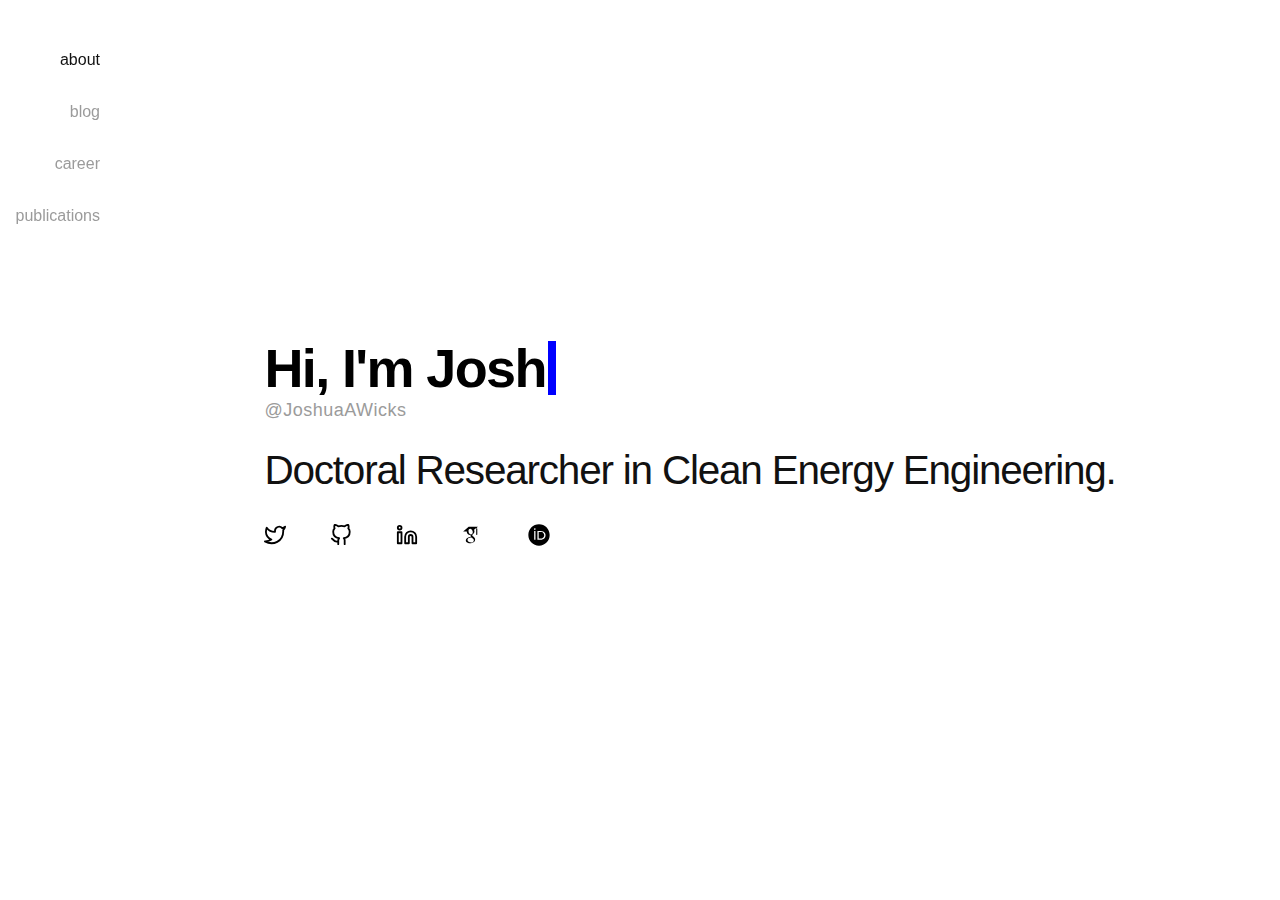
<file: index.html>
<!DOCTYPE html>
<html lang="en-us">

<head>
	<meta name="generator" content="Hugo 0.75.1" />
  <title>Joshua Wicks</title>

  <meta charset="UTF-8">
  <meta name="language" content="en">
  <meta name="description" content="">
  <meta name="keywords" content="">
  <meta name="viewport" content="width=device-width, initial-scale=1.0">
  <meta http-equiv="content-type" content="text/html; charset=utf-8">
  <meta http-equiv="X-UA-Compatible" content="IE=edge">

  
  
  <meta name="twitter:card" content="summary" />
  <meta name="twitter:title" content="" />
  <meta name="twitter:description" content=""/>
  <meta name="twitter:site" content="https://twitter.com/JoshuaAWicks" />
  <meta name="twitter:creator" content="https://twitter.com/JoshuaAWicks" />
  

  <link rel="shortcut icon" type="image/png" href="/favicon.ico" />

  
  

 
  
  
  
  
  
  
    
    <link type="text/css" rel="stylesheet" href="/css/about.min.3f7460b09c8d91e59cf35b97d1112d776ba1eb58f72607459d8bc07bb1660454.css" integrity="sha256-P3RgsJyNkeWc81uX0REtd2uh61j3JgdFnYvAe7FmBFQ="/>
  
    
    <link type="text/css" rel="stylesheet" href="/css/custom.min.d47faa7b7f2f9fea362fde1e92af5b204130f886a16a0371dc30f4524376c5cb.css" integrity="sha256-1H&#43;qe38vn&#43;o2L94ekq9bIEEw&#43;IahagNx3DD0UkN2xcs="/>
  
  
   
  <link rel="alternate" type="application/rss+xml+xml" href="https://joshuawicks.github.io/index.xml" title="Joshua Wicks" /> 
   
   
    

<script type="application/ld+json">
  
    { 
      "@context": "http://schema.org", 
      "@type": "WebSite", 
      "url": "https:\/\/joshuawicks.github.io\/",
      "name": "",
      "author": {
        "@type": "Person",
        "name": ""
      },
      "description": ""
    }
  
  </script>
</head>

<body>
  <div class="burger__container">
  <div class="burger" aria-controls="navigation" aria-label="Menu">
    <div class="burger__meat burger__meat--1"></div>
    <div class="burger__meat burger__meat--2"></div>
    <div class="burger__meat burger__meat--3"></div>
  </div>
</div>
 

  <nav class="nav" id="navigation">
  <ul class="nav__list">
    
    
      <li>
        <a  class="active"
         href="/">about</a>
      </li>
    
      <li>
        <a  href="/blog">blog</a>
      </li>
    
      <li>
        <a  href="/career">career</a>
      </li>
    
      <li>
        <a  href="/publications">publications</a>
      </li>
    
  </ul>
</nav>


  <main>
    

<div class="splash-container">
<div class="splash typewriter">

<h1>Hi, I&#39;m Josh</h1>

<span class="handle">@JoshuaAWicks</span>

<h2>
  Doctoral Researcher in Clean Energy Engineering.
</h2>





<div class="social-icons">
  
     
    
      <a class="social-icons__link" title="Twitter"
         href="https://twitter.com/JoshuaAWicks"
         target="_blank" rel="noopener">
        <div class="social-icons__icon" style="background-image: url('https://joshuawicks.github.io/svg/twitter.svg')"></div>
      </a>
    
  
     
    
      <a class="social-icons__link" title="GitHub"
         href="https://github.com/joshuawicks"
         target="_blank" rel="noopener">
        <div class="social-icons__icon" style="background-image: url('https://joshuawicks.github.io/svg/github.svg')"></div>
      </a>
    
  
     
    
      <a class="social-icons__link" title="LinkedIn"
         href="www.linkedin.com/in/joshuawicks"
         target="_blank" rel="noopener">
        <div class="social-icons__icon" style="background-image: url('https://joshuawicks.github.io/svg/linkedin.svg')"></div>
      </a>
    
  
     
    
      <a class="social-icons__link" title="Google Scholar"
         href="https://scholar.google.com/citations?user=tE3TeD8AAAAJ&amp;hl=en"
         target="_blank" rel="noopener">
        <div class="social-icons__icon" style="background-image: url('https://joshuawicks.github.io/svg/google-scholar.svg')"></div>
      </a>
    
  
     
    
      <a class="social-icons__link" title="ORCID"
         href="https://orcid.org/0000-0001-7819-1167"
         target="_blank" rel="noopener">
        <div class="social-icons__icon" style="background-image: url('https://joshuawicks.github.io/svg/orcid.svg')"></div>
      </a>
    
     
</div>

</div>
</div>


  </main>

   

  
  <script src="/js/index.min.49e4d8a384357d9b445b87371863419937ede9fa77737522ffb633073aebfa44.js" integrity="sha256-SeTYo4Q1fZtEW4c3GGNBmTft6fp3c3Ui/7YzBzrr&#43;kQ=" crossorigin="anonymous"></script>
   
</body>

</html>
</file>
<file: css/custom.min.d47faa7b7f2f9fea362fde1e92af5b204130f886a16a0371dc30f4524376c5cb.css>
.typewriter h1{color:#000;overflow:hidden;border-right:.15em solid blue;white-space:nowrap;margin:1 auto;max-width:5.4em;animation:typing 3.5s steps(40,end),blink-caret .7s step-end infinite}@keyframes typing{from{width:0}to{width:100%}}@keyframes blink-caret{from,to{border-color:transparent}50%{border-color:blue}}
</file>
<file: css/about.min.3f7460b09c8d91e59cf35b97d1112d776ba1eb58f72607459d8bc07bb1660454.css>
@charset "UTF-8";button,button[type=button],button[type=reset],button[type=submit]{-webkit-appearance:button}input,input[type=text],input[type=email]{-webkit-appearance:none;-moz-appearance:none;appearance:none}html,body{background-color:#fff;color:#111;height:100%}html{box-sizing:border-box}*,*:before,*:after{padding:0;margin:0;box-sizing:inherit}html{font-family:-apple-system,BlinkMacSystemFont,segoe ui,Roboto,Oxygen-Sans,Ubuntu,Cantarell,helvetica neue,sans-serif;-webkit-font-smoothing:antialiased;font-size:95%}@media screen and (min-width:800px){html{font-size:100%}}@media screen and (min-width:1400px){html{font-size:115%}}h1,h2,h3,h4,h5,h6{margin-top:1.5rem;margin-bottom:0;line-height:1.5rem}h1{font-size:2.121rem;line-height:2.25rem;margin-top:2.25rem}h2{font-size:1.414rem}h3{font-size:1.17833333rem}h4{font-size:.98194444rem}h5{font-size:.81828704rem}p{margin-top:1.5rem;margin-bottom:0;line-height:1.5rem}ul,ol{padding-left:1.5rem;margin-top:1.5rem;margin-bottom:1.5rem}ul li,ol li{line-height:1.5rem}ul ul,ul ol,ol ul,ol ol{margin-top:0;margin-bottom:0}blockquote{margin-top:1.5rem;margin-bottom:1.5rem;line-height:1.5rem;color:#111}blockquote::before{position:absolute;content:"\201C";font-size:6em;font-family:roboto,serif;margin-top:.1em;margin-left:-.2em;z-index:-1;color:#ededed}blockquote cite{font-style:italic;font-size:.95em;color:#717171}blockquote cite::before{content:"— "}pre{line-height:1.45;margin-top:1.5rem;padding:16px;word-wrap:normal;overflow:auto;background-color:#f6f8fa;border-radius:3px}code{font-size:85%;font-family:sfmono-regular,Consolas,Menlo,monospace;padding:.2em .4em;margin:0;background-color:rgba(27,31,35,.05);border-radius:3px}pre>code{word-break:normal;white-space:pre}pre code{display:inline;padding:0;margin:0;overflow:visible;line-height:inherit;word-wrap:normal;background-color:transparent;border:0}.lead{font-size:1.414rem}abbr[title]{text-decoration:underline double}.burger__container{height:4rem;display:flex;align-items:center;padding:0 1.5rem;position:fixed;width:100%;background:#fff;z-index:2}@media screen and (min-width:800px){.burger__container{display:none}}.burger{position:relative;width:28px;height:28px;cursor:pointer}.burger__meat{position:absolute;width:28px;height:2px;background:#111;top:calc(50% - 2px/2);left:calc(50% - 28px/2);transition:all 150ms ease-in}.burger__meat--1{transform:translateY(-10px)}.burger__meat--2{width:calc(28px - 6px)}.burger__meat--3{transform:translateY(10px)}.nav--active .burger__meat--1{transform:rotate(45deg)}.nav--active .burger__meat--2{opacity:0}.nav--active .burger__meat--3{transform:rotate(-45deg)}.nav{font-size:16px;position:fixed;display:flex;justify-content:center;align-items:center;background:#fff;visibility:hidden;z-index:1}@media screen and (min-width:800px){.nav{display:block;visibility:visible;padding-top:3em;width:100px}}.nav--active .nav{visibility:visible;height:100%;width:100%}@media screen and (min-width:800px){.nav--active .nav{width:100px}}.nav__list{text-align:right;list-style:none;margin:0;padding:0;width:50%}@media screen and (min-width:800px){.nav__list{width:auto}}@media screen and (max-width:799px){.nav__list{transform:translateY(-25px);opacity:0}.nav--active .nav__list{transform:translateY(0);opacity:1;transition:all 500ms ease}}.nav__list li{margin-bottom:3em;line-height:1.5em}.nav__list li:last-of-type{margin-bottom:0}@media screen and (min-width:800px){.nav__list li{margin-bottom:1.75em}}.nav__list a{color:#9b9b9b;text-decoration:none;font-size:2em}.nav__list a.active{color:#111}.nav__list a:hover{color:#111}@media screen and (min-width:800px){.nav__list a{font-size:1em}}.social-icons{display:flex;justify-content:center}.social-icons__link{padding:.8rem}.social-icons__link:not(:last-child){margin-right:1em}.social-icons__link .social-icons__icon{width:1.4rem;height:1.4rem;background-size:contain;background-repeat:no-repeat}body.nav--active{overflow:hidden}main{padding:3rem 1.5rem 1rem}@media screen and (min-width:800px){main{padding-left:calc(1.5rem + 100px)}}@media screen and (max-width:799px){main{padding-top:calc(3rem + 4rem)}}.splash-container{height:100%;display:flex;justify-content:center;align-items:center;font-size:14px}@media screen and (min-width:800px){.splash-container{font-size:18px}}.splash h1{font-size:3em;line-height:1;letter-spacing:-.03em;margin:0}.splash h2{font-size:2.25em;font-weight:500;line-height:1.25;max-width:22em;letter-spacing:-.03em}.fancy{color:#1e88e5}.handle{display:inline-block;margin-top:.275em;color:#9b9b9b;letter-spacing:.5px}.writing{text-decoration:none;color:#1e88e5}main{padding-top:0;padding-bottom:0;height:100%}.social-icons{justify-content:flex-start;padding-top:1rem;margin-left:-.8rem}
</file>
